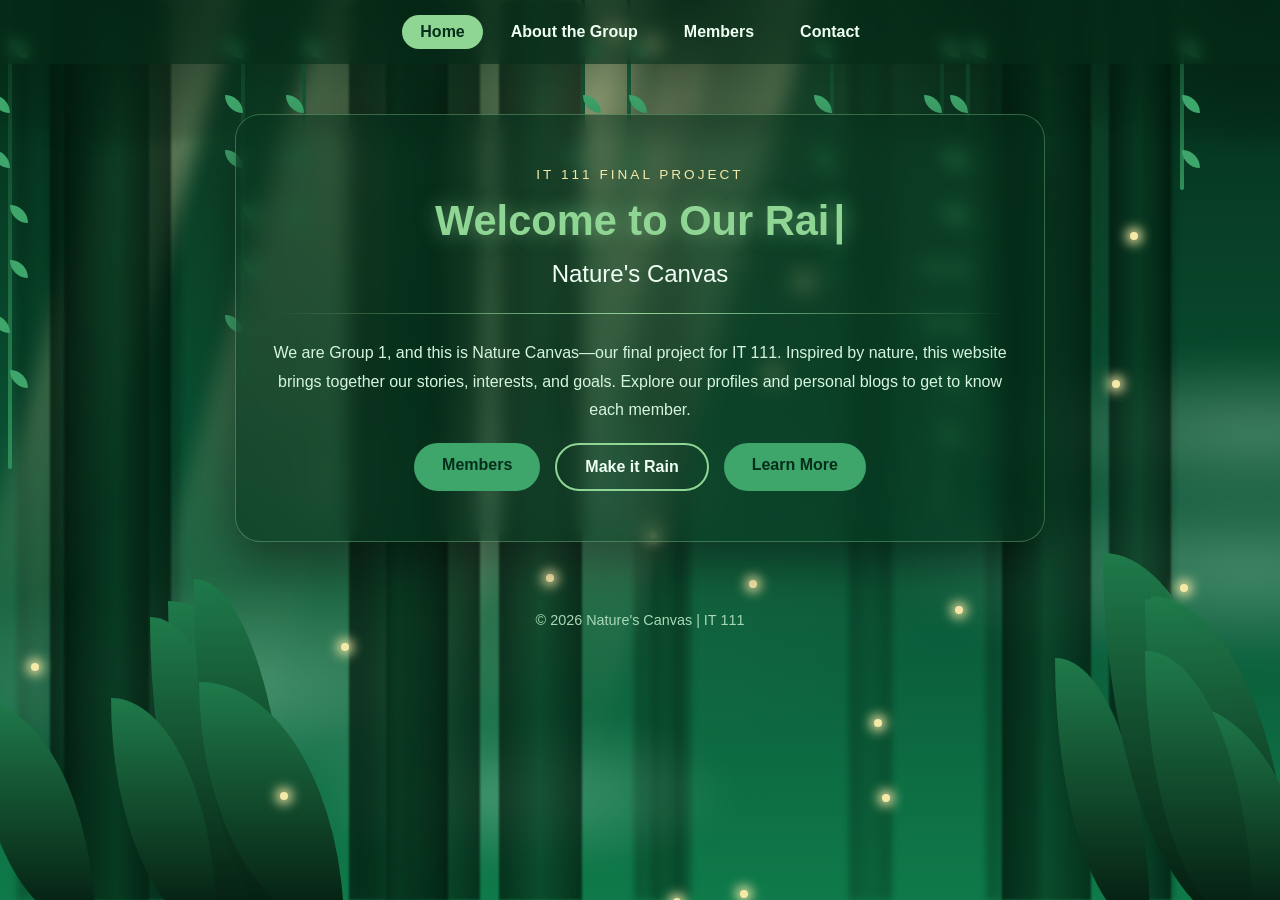
<file: index.html>
<!DOCTYPE html>
<html lang="en">
<head>
  <meta charset="UTF-8">
  <meta name="viewport" content="width=device-width, initial-scale=1.0">
  <title>Home</title>
  <link rel="stylesheet" href="rainforest.css">
</head>
<body>

  <div id="dahon-layer"></div>
  <div id="alitaptap-layer"></div>
  <div id="ulan-layer"></div>

  <!-- Menu sa taas -->
  <nav>
    <a href="index.html" class="active">Home</a>
    <a href="about.html">About the Group</a>
    <a href="members.html">Members</a>
    <a href="contact.html">Contact</a>
  </nav>

  <main>
    <div class="hero">
      <span class="label">IT 111 Final Project</span>

      <h1 id="welcome-text"></h1>


      <h2>Nature's Canvas</h2>

      <hr>

      <p>
We are Group 1, and this is Nature Canvas—our final project for IT 111. Inspired by nature, this website brings together our stories, interests, and goals. 
  Explore our profiles and personal blogs to get to know each member.
      </p>

      <div class="buttons">
        <a class="btn" href="members.html">Members</a>
        <button class="btn btn-outline" id="ulan-button">Make it Rain</button>
        <a class="btn" href="about.html">Learn More</a>
      </div>
    </div>
  </main>

  <footer>&copy; 2026 Nature's Canvas | IT 111</footer>

  <script src="ulan.js"></script>

</body>
</html>
</file>
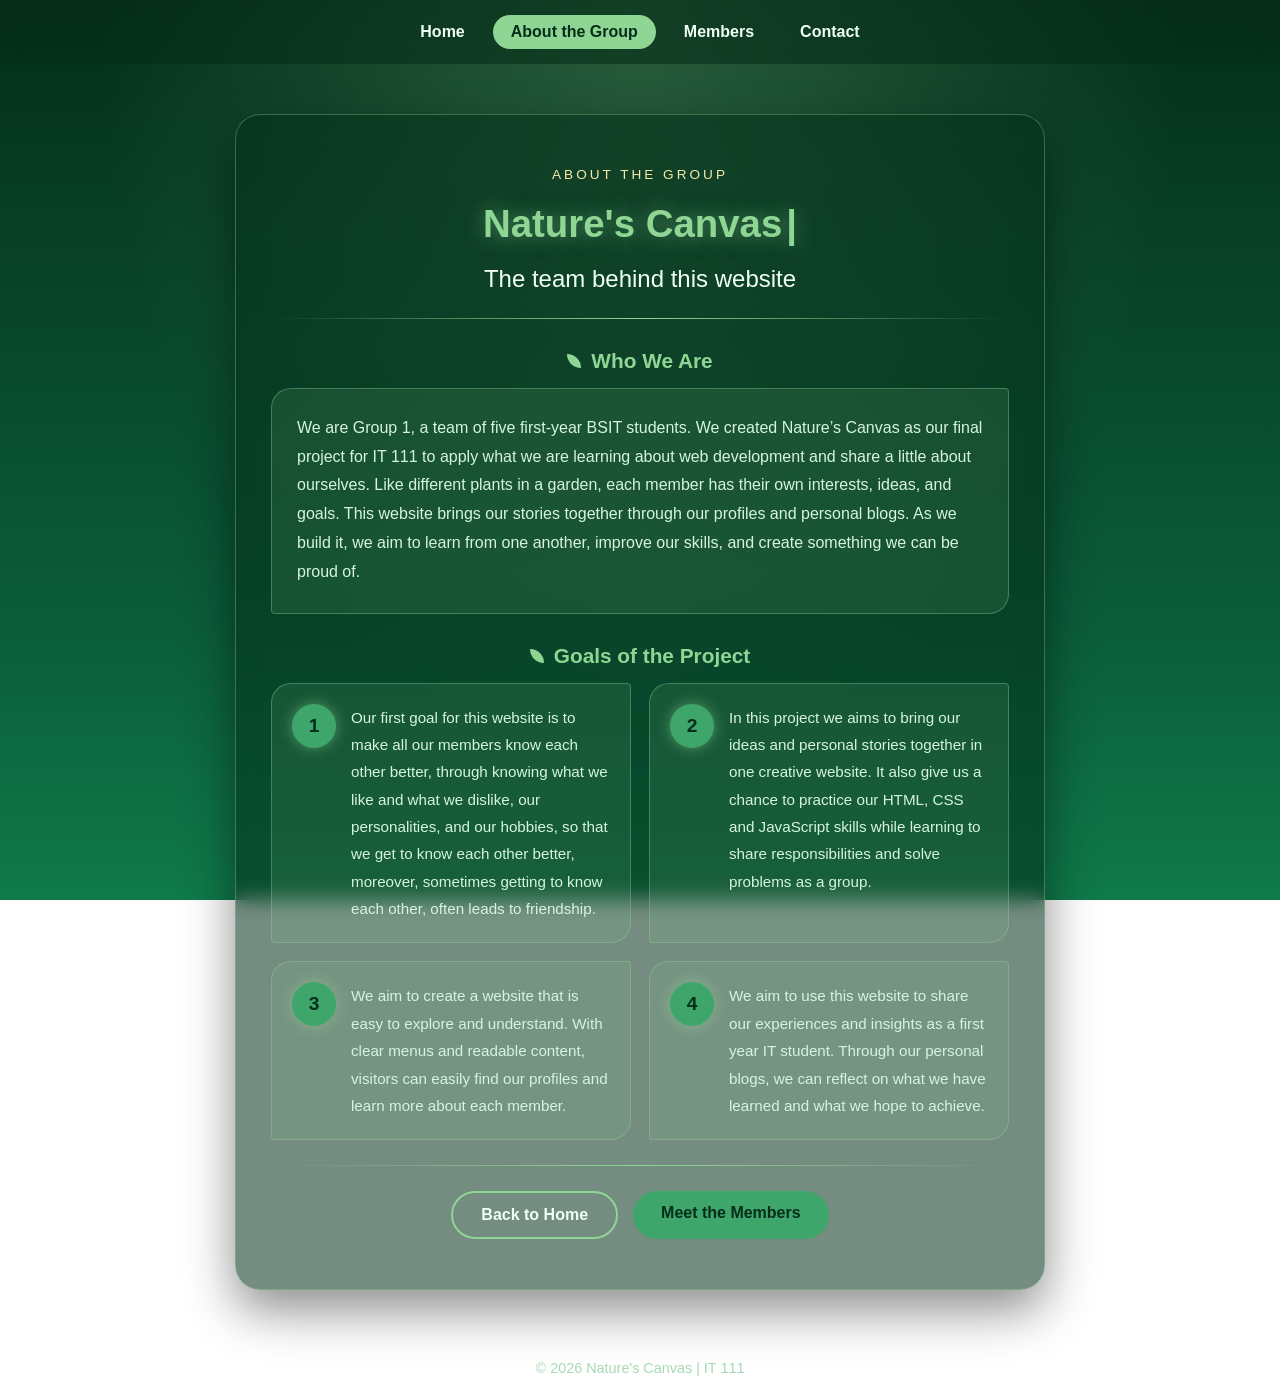
<file: about.html>
<!DOCTYPE html>
<html lang="en">
<head>
  <meta charset="UTF-8">
  <meta name="viewport" content="width=device-width, initial-scale=1.0">
  <title>About the Group</title>
  <link rel="stylesheet" href="rainforest.css">

  
  <style>
    .group-name {
      font-size: 2.4rem;
      color: var(--dahon);
      text-shadow: 0 0 20px rgba(143, 214, 148, 0.5);
      margin: 5px 0 10px;
    }

   
    .section {
      margin-top: 30px;
      text-align: left;
    }

    .section h3 {
      font-size: 1.3rem;
      color: var(--dahon);
      margin-bottom: 15px;
      text-align: center;
    }

    .section h3::before {
      content: "";
      display: inline-block;
      width: 14px;
      height: 14px;
      margin-right: 10px;
      background: var(--dahon);
      border-radius: 0 100% 0 100%; 
    }

    .intro-box {
      background: rgba(143, 214, 148, 0.12);
      border: 1px solid rgba(143, 214, 148, 0.35);
      border-radius: 20px 4px 20px 4px;   /* hugis dahon ang mga sulok */
      padding: 25px 25px 8px;
    }

    .goals-grid {
      display: grid;
      grid-template-columns: 1fr 1fr;
      gap: 18px;
    }

    .goal-card {
      display: flex;
      align-items: flex-start;
      gap: 15px;
      background: rgba(143, 214, 148, 0.12);
      border: 1px solid rgba(143, 214, 148, 0.35);
      border-radius: 20px 4px 20px 4px;
      padding: 20px;
      transition: 0.3s;
    }

    .goal-card:hover {
      transform: translateY(-6px);
      background: rgba(143, 214, 148, 0.22);
      box-shadow: 0 12px 25px rgba(0, 0, 0, 0.35);
    }

    .goal-number {
      flex-shrink: 0;
      width: 44px;
      height: 44px;
      border-radius: 50%;
      background: var(--gubat-liwanag);
      color: var(--gubat-madilim);
      font-weight: bold;
      font-size: 1.2rem;
      display: flex;
      align-items: center;
      justify-content: center;
      box-shadow: 0 0 14px rgba(143, 214, 148, 0.5);
    }

    .goal-card h4 {
      font-size: 1.05rem;
      color: var(--letra);
      margin-bottom: 5px;
    }

    .goal-card p {
      font-size: 0.95rem;
      margin-bottom: 0;
    }

    @media (max-width: 600px) {
      .goals-grid {
        grid-template-columns: 1fr;
      }
      .group-name {
        font-size: 1.8rem;
      }
    }
  </style>
</head>
<body>

  <div id="dahon-layer"></div>
  <div id="alitaptap-layer"></div>

  <nav>
    <a href="index.html">Home</a>
    <a href="about.html" class="active">About the Group</a>
    <a href="members.html">Members</a>
    <a href="contact.html">Contact</a>
  </nav>

  <main>
    <div class="hero">
      <span class="label">About the Group</span>

      <h1 class="walang-cursor group-name">Nature's Canvas</h1>
      <h2>The team behind this website</h2>

      <hr>

      <div class="section">
        <h3>Who We Are</h3>
        <div class="intro-box">
          <p>
            We are Group 1, a team of five first-year BSIT students. We created Nature’s Canvas as our final project for IT 111 to apply what we are learning about web development and share a little about ourselves.
Like different plants in a garden, each member has their own interests, ideas, and goals. This website brings our stories together through our profiles and personal blogs. As we build it, we aim to learn from one another, improve our skills, and create something we can be proud of.
          </p>
        </div>
      </div>

      <div class="section">
        <h3>Goals of the Project</h3>
        <div class="goals-grid">

          <div class="goal-card">
            <div class="goal-number">1</div>
            <div>
              <p>Our first goal for this website is to make all our members know 
                each other better, through knowing what we like and what we dislike, 
                our personalities, and our hobbies, so that we get to know each other
                better, moreover, sometimes getting to know each other, often leads to friendship.</p>
            </div>
          </div>

          <div class="goal-card">
            <div class="goal-number">2</div>
            <div>
              <p>In this project we aims to bring our ideas and personal stories
                together in one creative website. It also give us a chance to practice 
                our HTML, CSS and JavaScript skills while learning to share responsibilities
                and solve problems as a group.</p>
            </div>
          </div>

          <div class="goal-card">
            <div class="goal-number">3</div>
            <div>
              <p>We aim to create a website that is easy to explore and understand. With clear menus and readable
                content, visitors can easily find our profiles and learn more about each member.</p>
            </div>
          </div>

          <div class="goal-card">
            <div class="goal-number">4</div>
            <div>
              <p>We aim to use this website to share our experiences and insights as a first year IT student. Through our personal blogs, we can reflect on what we have learned and what we hope to achieve.</p>
            </div>
          </div>

        </div>
      </div>

      <hr>

      <div class="buttons">
        <a class="btn btn-outline" href="index.html">Back to Home</a>
        <a class="btn" href="members.html">Meet the Members</a>
      </div>
    </div>
  </main>

  <footer>&copy; 2026 Nature's Canvas | IT 111</footer>

  <script src="script.js"></script>

</body>
</html>
</file>
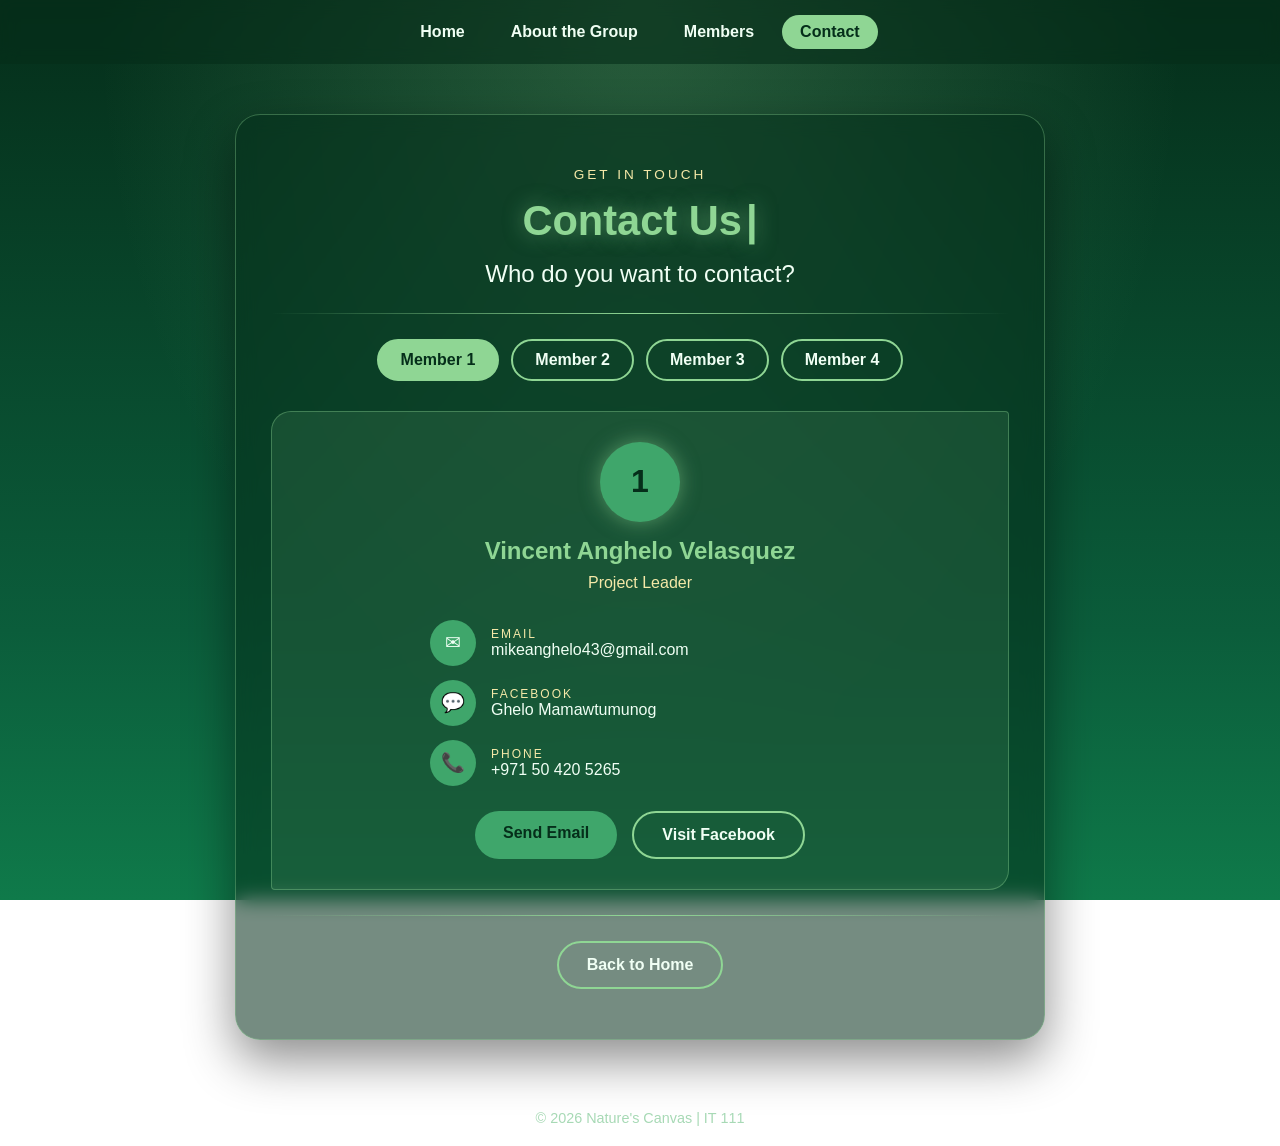
<file: contact.html>
<!DOCTYPE html>
<html lang="en">
<head>
  <meta charset="UTF-8">
  <meta name="viewport" content="width=device-width, initial-scale=1.0">
  <title>Contact - Rainforest Group Website</title>
  <link rel="stylesheet" href="rainforest.css">

  <style>

    .picker {
      display: flex;
      justify-content: center;
      flex-wrap: wrap;
      gap: 12px;
      margin: 25px 0 30px;
    }

    .picker button {
      padding: 10px 22px;
      border: 2px solid var(--dahon);
      border-radius: 30px;
      background: transparent;
      color: var(--letra);
      font-family: inherit;
      font-size: 1rem;
      font-weight: bold;
      cursor: pointer;
      transition: 0.3s;
    }

    .picker button:hover {
      background: rgba(143, 214, 148, 0.2);
      transform: translateY(-3px);
    }

    .picker button.napili {
      background: var(--dahon);
      color: var(--gubat-madilim);
    }

    .contact-card {
      background: rgba(143, 214, 148, 0.12);
      border: 1px solid rgba(143, 214, 148, 0.35);
      border-radius: 20px 4px 20px 4px;
      padding: 30px 25px;
      text-align: center;
      animation: lumitaw 0.5s ease;
    }

    /* Bilog na may numero ng member */
    .contact-avatar {
      width: 80px;
      height: 80px;
      margin: 0 auto 15px;
      border-radius: 50%;
      background: var(--gubat-liwanag);
      color: var(--gubat-madilim);
      font-size: 2rem;
      font-weight: bold;
      display: flex;
      align-items: center;
      justify-content: center;
      box-shadow: 0 0 20px rgba(143, 214, 148, 0.5);
    }

    .contact-card h3 {
      font-size: 1.5rem;
      color: var(--dahon);
      margin-bottom: 4px;
    }

    .contact-card .role {
      color: var(--liwanag);
      margin-bottom: 22px;
    }

    .info-list {
      max-width: 420px;
      margin: 0 auto 25px;
      text-align: left;
    }

    .info-row {
      display: flex;
      align-items: center;
      gap: 15px;
      margin-bottom: 14px;
    }

    .info-icon {
      flex-shrink: 0; 
      width: 46px;
      height: 46px;
      border-radius: 50%;
      background: var(--gubat-liwanag);
      font-size: 1.2rem;
      display: flex;
      align-items: center;
      justify-content: center;
    }

    .info-row small {
      display: block;
      font-size: 0.75rem;
      letter-spacing: 2px;
      text-transform: uppercase;
      color: var(--liwanag);
    }

    .info-row span {
      word-break: break-word;
    }
  </style>
</head>
<body>

  <div id="dahon-layer"></div>
  <div id="alitaptap-layer"></div>

  <nav>
    <a href="index.html">Home</a>
    <a href="about.html">About the Group</a>
    <a href="members.html">Members</a>
    <a href="contact.html" class="active">Contact</a>
  </nav>

  <main>
    <div class="hero">
      <span class="label">Get in Touch</span>
      <h1 class="walang-cursor">Contact Us</h1>
      <h2>Who do you want to contact?</h2>

      <hr>

      <div class="picker" id="picker"></div>

      <div class="contact-card" id="contact-card"></div>

      <hr>

      <div class="buttons">
        <a class="btn btn-outline" href="index.html">Back to Home</a>
      </div>
    </div>
  </main>

  <footer>&copy; 2026 Nature's Canvas | IT 111</footer>

  <script src="script.js"></script>

  <script>

    const members = [
      {
        name: "Vincent Anghelo Velasquez",
        role: "Project Leader",
        email: "mikeanghelo43@gmail.com",
        facebook: "Ghelo Mamawtumunog",
        facebookLink: "https://www.facebook.com/ghelo.velasquez.12",
        phone: "+971 50 420 5265"
      },
      {
        name: "Winny Hagen",
        role: "Web Designer",
        email: "wynni12wyne@yahoo.com",
        facebook: "Hagen Winnie",
        facebookLink: "https://www.facebook.com/wynni.sibal",
        phone: "1 320 828 6827"
      },
      {
        name: "Elijah Josh Pimentel",
        role: "HTML Developer",
        email: "elijahpimentel09@gmail.com",
        facebook: "Josh Pimentel",
        facebookLink: "https://www.facebook.com/elijah.deyto",
        phone: "3363 3027"
      },
      {
        name: "Tristan Miguel Inigo Lopez",
        role: "Documentation Officer",
        email: "Tristanmiguelinigo05@gmail.com",
        facebook: "Write Facebook name here",
        facebookLink: "https://www.facebook.com/share/1F8PS3yKAi/",
        phone: "97477827939"
      },
    ];

    const picker = document.getElementById("picker");
    const card = document.getElementById("contact-card");

    function ipakita(i) {
      const m = members[i];

      card.innerHTML =
        '<div class="contact-avatar">' + (i + 1) + '</div>' +
        '<h3>' + m.name + '</h3>' +
        '<p class="role">' + m.role + '</p>' +
        '<div class="info-list">' +
          '<div class="info-row"><div class="info-icon">&#9993;</div>' +
            '<div><small>Email</small><span>' + m.email + '</span></div></div>' +
          '<div class="info-row"><div class="info-icon">&#128172;</div>' +
            '<div><small>Facebook</small><span>' + m.facebook + '</span></div></div>' +
          '<div class="info-row"><div class="info-icon">&#128222;</div>' +
            '<div><small>Phone</small><span>' + m.phone + '</span></div></div>' +
        '</div>' +
        '<div class="buttons">' +
          '<a class="btn" href="https://mail.google.com/mail/?view=cm&fo=1&to=' + m.email + '" target="_blank">Send Email</a>' +
          '<a class="btn btn-outline" href="' + m.facebookLink + '" target="_blank">Visit Facebook</a>' +
        '</div>';
      const buttons = picker.querySelectorAll("button");
      buttons.forEach(function (b, n) {
        b.classList.toggle("napili", n === i);
      });
    }

    members.forEach(function (m, i) {
      const button = document.createElement("button");
      button.textContent = "Member " + (i + 1);
      button.addEventListener("click", function () {
        ipakita(i);
      });
      picker.appendChild(button);
    });

    ipakita(0);
  </script>

</body>
</html>
</file>
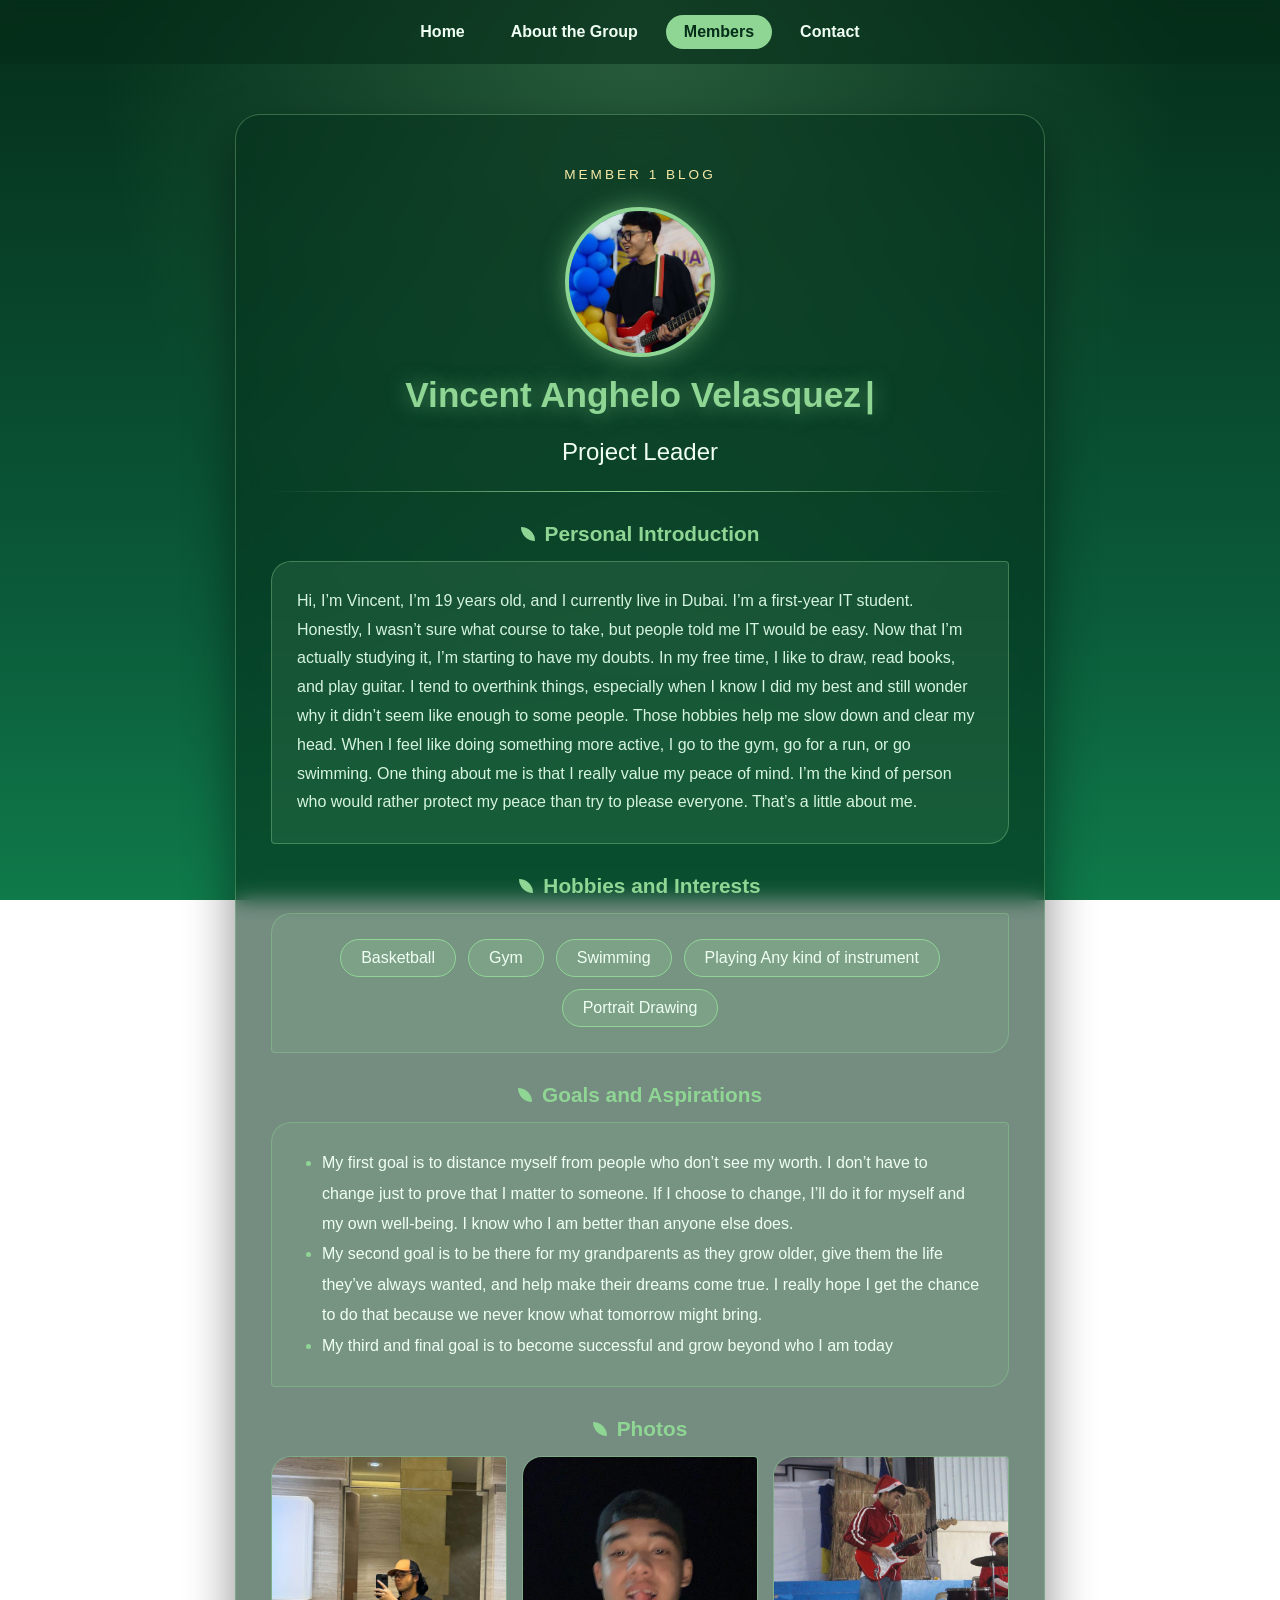
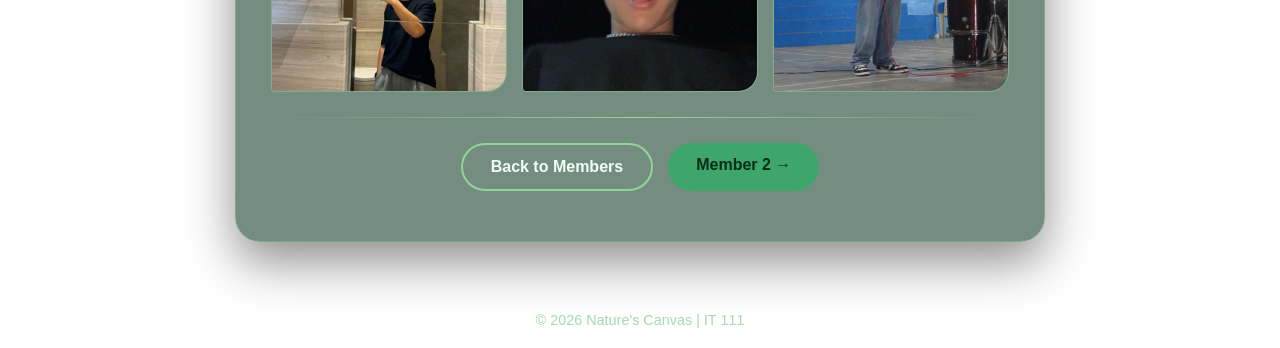
<file: member1.html>
<!DOCTYPE html>
<html lang="en">
<head>
  <meta charset="UTF-8">
  <meta name="viewport" content="width=device-width, initial-scale=1.0">
  <title>Member 1 Blog - Rainforest Group Website</title>
  <link rel="stylesheet" href="rainforest.css">

  <style>

    .profile {
      position: relative;
      width: 150px;
      height: 150px;
      margin: 10px auto 18px;
      border-radius: 50%;
      background: var(--gubat-liwanag);
      border: 4px solid var(--dahon);
      box-shadow: 0 0 25px rgba(143, 214, 148, 0.5);
      overflow: hidden;
    }

    .profile .num {
      position: absolute;
      inset: 0;
      display: flex;
      align-items: center;
      justify-content: center;
      font-size: 3.5rem;
      font-weight: bold;
      color: var(--gubat-madilim);
    }

    .profile img {
      position: absolute;
      inset: 0;
      width: 100%;
      height: 100%;
      object-fit: cover;
    }

    .member-name {
      font-size: 2.2rem;
      color: var(--dahon);
      text-shadow: 0 0 20px rgba(143, 214, 148, 0.5);
      margin-bottom: 5px;
    }

    .section {
      margin-top: 30px;
      text-align: left;
    }

    .section h3 {
      font-size: 1.3rem;
      color: var(--dahon);
      margin-bottom: 15px;
      text-align: center;
    }

    .section h3::before {
      content: "";
      display: inline-block;
      width: 14px;
      height: 14px;
      margin-right: 10px;
      background: var(--dahon);
      border-radius: 0 100% 0 100%;
    }

    .box {
      background: rgba(143, 214, 148, 0.12);
      border: 1px solid rgba(143, 214, 148, 0.35);
      border-radius: 20px 4px 20px 4px;
      padding: 25px 25px 8px;
    }

    .chips {
      display: flex;
      flex-wrap: wrap;
      justify-content: center;
      gap: 12px;
      padding-bottom: 17px;
    }

    .chip {
      padding: 9px 20px;
      border: 1px solid var(--dahon);
      border-radius: 30px;
      background: rgba(143, 214, 148, 0.18);
      transition: 0.3s;
    }

    .chip:hover {
      background: var(--dahon);
      color: var(--gubat-madilim);
      transform: translateY(-3px);
    }

    .goal-list {
      margin: 0 0 17px 25px;
      line-height: 1.9;
    }

    .goal-list li::marker {
      color: var(--dahon);
    }

    .gallery {
      display: grid;
      grid-template-columns: repeat(3, 1fr);
      gap: 15px;
    }

    .photo {
      position: relative;
      aspect-ratio: 1 / 1;
      border-radius: 20px 4px 20px 4px;
      border: 1px solid rgba(143, 214, 148, 0.35);
      background: rgba(143, 214, 148, 0.12);
      overflow: hidden;
      transition: 0.3s;
    }

    .photo:hover {
      transform: translateY(-5px);
      box-shadow: 0 12px 25px rgba(0, 0, 0, 0.35);
    }

    .photo img {
      width: 100%;
      height: 100%;
      object-fit: cover;
      display: block;
    }

    .photo.walang-litrato::after {
      content: "Add photo here";
      position: absolute;
      inset: 0;
      display: flex;
      align-items: center;
      justify-content: center;
      font-size: 0.9rem;
      color: #a7d9b5;
    }

    .nav-buttons {
      display: flex;
      justify-content: center;
      flex-wrap: wrap;
      gap: 15px;
    }

    @media (max-width: 600px) {
      .gallery { grid-template-columns: 1fr 1fr; }
      .member-name { font-size: 1.7rem; }
    }
  </style>
</head>
<body>

  <div id="dahon-layer"></div>
  <div id="alitaptap-layer"></div>

  <nav>
    <a href="index.html">Home</a>
    <a href="about.html">About the Group</a>
    <a href="members.html" class="active">Members</a>
    <a href="contact.html">Contact</a>
  </nav>

  <main>
    <div class="hero">
      <span class="label">Member 1 Blog</span>

      <div class="profile">
        <span class="num">1</span>
        <img src="ako1.jpg" alt="Photo of Member 1" onerror="this.remove()">
      </div>

      <h1 class="walang-cursor member-name">Vincent Anghelo Velasquez</h1>
      <h2>Project Leader</h2>

      <hr>

      <div class="section">
        <h3>Personal Introduction</h3>
        <div class="box">
          <p>
            Hi, I’m Vincent, I’m 19 years old, and I currently live in Dubai. I’m a first-year IT student. Honestly, I wasn’t sure what course to take, but people told me IT would be easy. Now that I’m actually studying it, I’m starting to have my doubts.
In my free time, I like to draw, read books, and play guitar. I tend to overthink things, especially when I know I did my best and still wonder why it didn’t seem like enough to some people. Those hobbies help me slow down and clear my head. When I feel like doing something more active, I go to the gym, go for a run, or go swimming.
One thing about me is that I really value my peace of mind. I’m the kind of person who would rather protect my peace than try to please everyone.
That’s a little about me. 

          </p>
        </div>
      </div>

      <div class="section">
        <h3>Hobbies and Interests</h3>
        <div class="box">
          <div class="chips">
            <span class="chip">Basketball</span>
            <span class="chip">Gym</span>
            <span class="chip">Swimming</span>
            <span class="chip">Playing Any kind of instrument</span>
            <span class="chip">Portrait Drawing</span>
          </div>
        </div>
      </div>

      <div class="section">
        <h3>Goals and Aspirations</h3>
        <div class="box">
          <ul class="goal-list">
            <li>My first goal is to distance myself from people who don’t see my worth. I don’t have to change just to prove that I matter to someone. If I choose to change, I’ll do it for myself and my own well-being. I know who I am better than anyone else does.</li>
            <li>My second goal is to be there for my grandparents as they grow older, give them the life they’ve always wanted, and help make their dreams come true. I really hope I get the chance to do that because we never know what tomorrow might bring.</li>
            <li>My third and final goal is to become successful and grow beyond who I am today</li>
          </ul>
        </div>
      </div>

      <div class="section">
        <h3>Photos</h3>
        <div class="gallery">
          <div class="photo"><img src="ako2.jpg" alt="Photo 1 of Member 1" onerror="this.parentElement.classList.add('walang-litrato'); this.remove()"></div>
          <div class="photo"><img src="ako3.jpg" alt="Photo 2 of Member 1" onerror="this.parentElement.classList.add('walang-litrato'); this.remove()"></div>
          <div class="photo"><img src="ako4.jpg" alt="Photo 3 of Member 1" onerror="this.parentElement.classList.add('walang-litrato'); this.remove()"></div>
        </div>
      </div>

      <hr>

      <div class="nav-buttons">
        <a class="btn btn-outline" href="members.html">Back to Members</a>
        <a class="btn" href="member2.html">Member 2 &rarr;</a>
      </div>
    </div>
  </main>

  <footer>&copy; 2026 Nature's Canvas | IT 111</footer>

  <script src="script.js"></script>

</body>
</html>
</file>
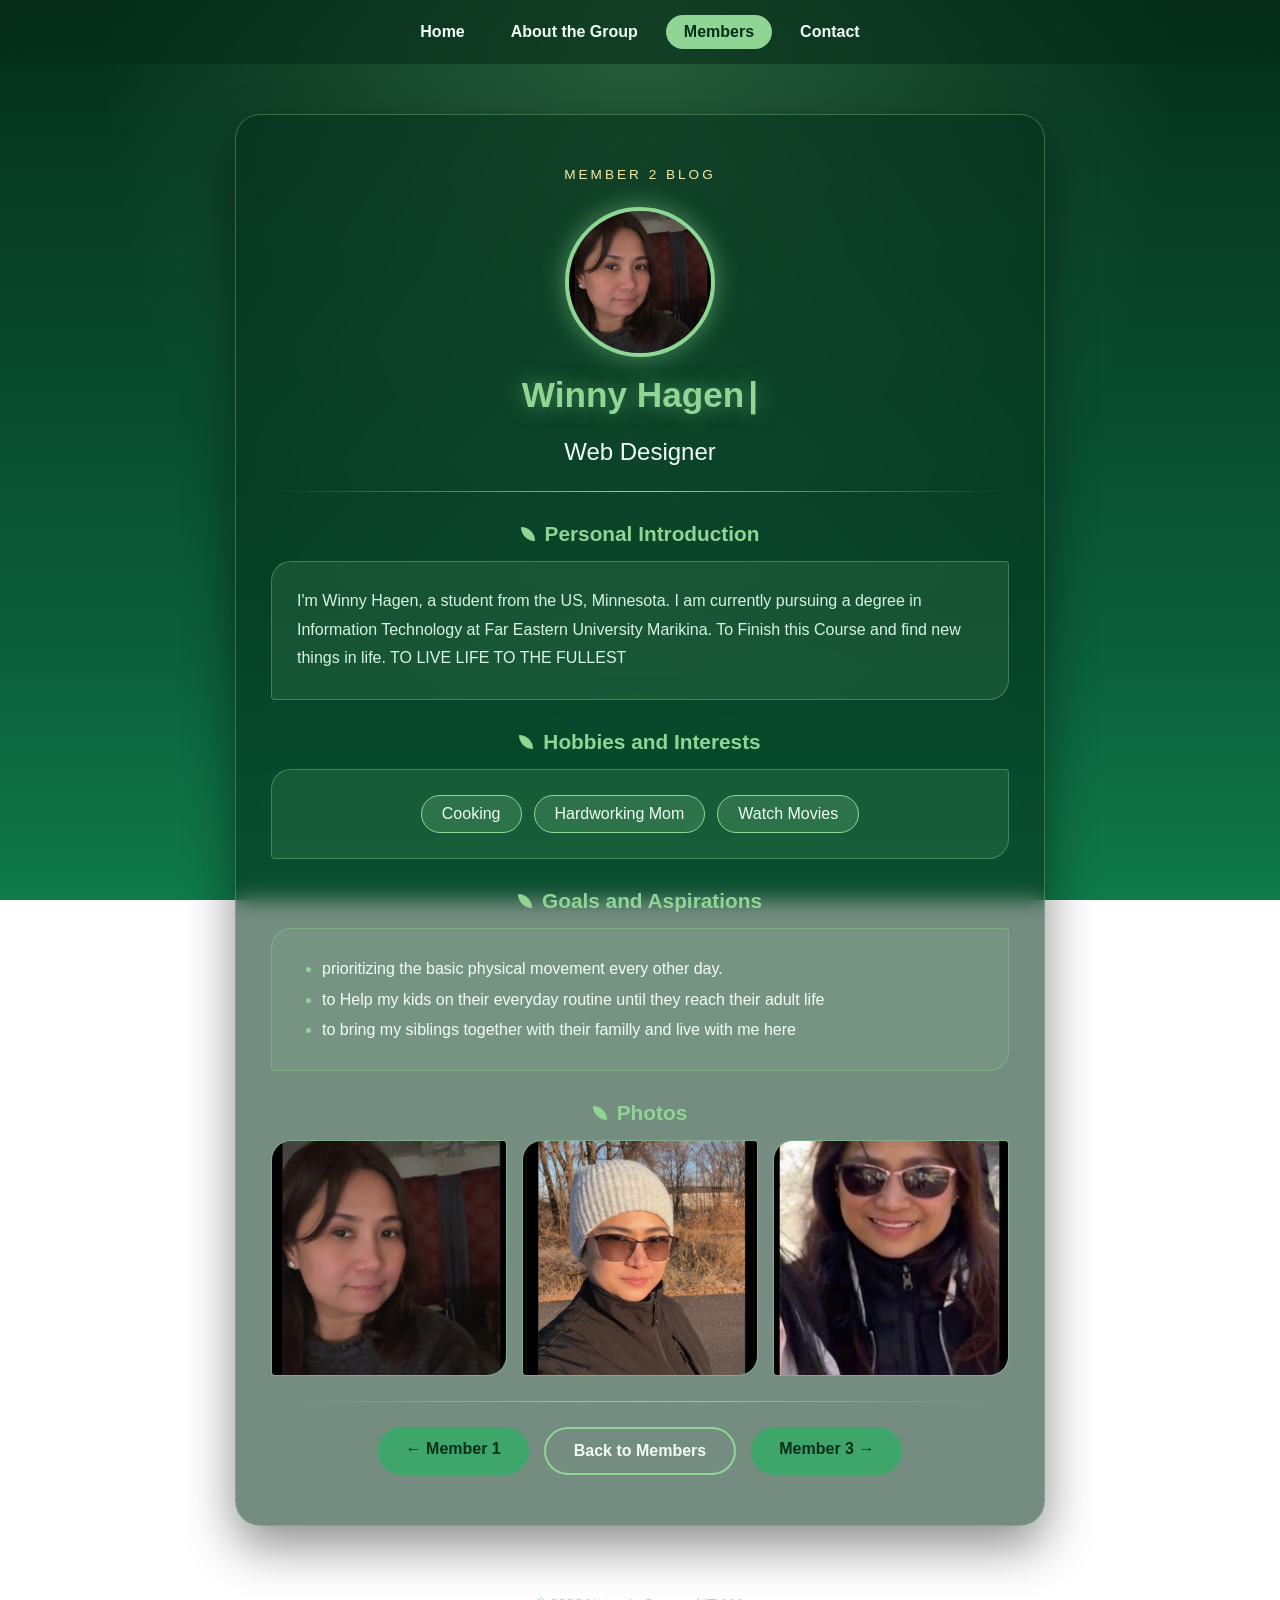
<file: member2.html>
<!DOCTYPE html>
<html lang="en">
<head>
  <meta charset="UTF-8">
  <meta name="viewport" content="width=device-width, initial-scale=1.0">
  <title>Member 2 Blog</title>
  <link rel="stylesheet" href="rainforest.css">


  <style>
    .profile {
      position: relative;
      width: 150px;
      height: 150px;
      margin: 10px auto 18px;
      border-radius: 50%;
      background: var(--gubat-liwanag);
      border: 4px solid var(--dahon);
      box-shadow: 0 0 25px rgba(143, 214, 148, 0.5);
      overflow: hidden;
    }

    .profile .num {
      position: absolute;
      inset: 0;
      display: flex;
      align-items: center;
      justify-content: center;
      font-size: 3.5rem;
      font-weight: bold;
      color: var(--gubat-madilim);
    }

    .profile img {
      position: absolute;
      inset: 0;
      width: 100%;
      height: 100%;
      object-fit: cover;
    }

    .member-name {
      font-size: 2.2rem;
      color: var(--dahon);
      text-shadow: 0 0 20px rgba(143, 214, 148, 0.5);
      margin-bottom: 5px;
    }

    .section {
      margin-top: 30px;
      text-align: left;
    }

    .section h3 {
      font-size: 1.3rem;
      color: var(--dahon);
      margin-bottom: 15px;
      text-align: center;
    }

    .section h3::before {
      content: "";
      display: inline-block;
      width: 14px;
      height: 14px;
      margin-right: 10px;
      background: var(--dahon);
      border-radius: 0 100% 0 100%;
    }

    .box {
      background: rgba(143, 214, 148, 0.12);
      border: 1px solid rgba(143, 214, 148, 0.35);
      border-radius: 20px 4px 20px 4px;
      padding: 25px 25px 8px;
    }

    .chips {
      display: flex;
      flex-wrap: wrap;
      justify-content: center;
      gap: 12px;
      padding-bottom: 17px;
    }

    .chip {
      padding: 9px 20px;
      border: 1px solid var(--dahon);
      border-radius: 30px;
      background: rgba(143, 214, 148, 0.18);
      transition: 0.3s;
    }

    .chip:hover {
      background: var(--dahon);
      color: var(--gubat-madilim);
      transform: translateY(-3px);
    }

    .goal-list {
      margin: 0 0 17px 25px;
      line-height: 1.9;
    }

    .goal-list li::marker {
      color: var(--dahon);
    }

    .gallery {
      display: grid;
      grid-template-columns: repeat(3, 1fr);
      gap: 15px;
    }

    .photo {
      position: relative;
      aspect-ratio: 1 / 1;
      border-radius: 20px 4px 20px 4px;
      border: 1px solid rgba(143, 214, 148, 0.35);
      background: rgba(143, 214, 148, 0.12);
      overflow: hidden;
      transition: 0.3s;
    }

    .photo:hover {
      transform: translateY(-5px);
      box-shadow: 0 12px 25px rgba(0, 0, 0, 0.35);
    }

    .photo img {
      width: 100%;
      height: 100%;
      object-fit: cover;
      display: block;
    }

    .photo.walang-pic::after {
      content: "Add photo here";
      position: absolute;
      inset: 0;
      display: flex;
      align-items: center;
      justify-content: center;
      font-size: 0.9rem;
      color: #a7d9b5;
    }

    .nav-buttons {
      display: flex;
      justify-content: center;
      flex-wrap: wrap;
      gap: 15px;
    }

    @media (max-width: 600px) {
      .gallery { grid-template-columns: 1fr 1fr; }
      .member-name { font-size: 1.7rem; }
    }
  </style>
</head>
<body>

  <div id="dahon-layer"></div>
  <div id="alitaptap-layer"></div>

  <nav>
    <a href="index.html">Home</a>
    <a href="about.html">About the Group</a>
    <a href="members.html" class="active">Members</a>
    <a href="contact.html">Contact</a>
  </nav>

  <main>
    <div class="hero">
      <span class="label">Member 2 Blog</span>

      <div class="profile">
        <span class="num">2</span>
        <img src="ate.jpg" alt="Photo of Member 2" onerror="this.remove()">
      </div>

      <h1 class="walang-cursor member-name">Winny Hagen</h1>
      <h2>Web Designer</h2>

      <hr>

      <div class="section">
        <h3>Personal Introduction</h3>
        <div class="box">
          <p>
            I'm Winny Hagen, a student from the US, Minnesota. I am currently
            pursuing a degree in Information Technology at Far Eastern University Marikina. To Finish this Course and find new things in life. TO LIVE LIFE TO THE FULLEST
          </p>
          </p>
        </div>
      </div>

      <div class="section">
        <h3>Hobbies and Interests</h3>
        <div class="box">
          <div class="chips">
            <span class="chip">Cooking</span>
            <span class="chip">Hardworking Mom</span>
            <span class="chip">Watch Movies</span>
          </div>
        </div>
      </div>

      <div class="section">
        <h3>Goals and Aspirations</h3>
        <div class="box">
          <ul class="goal-list">
            <li>prioritizing the basic physical movement every other day.</li>
            <li>to Help my kids on their everyday routine until they reach their adult life</li>
            <li>to bring my siblings together with their familly and live with me here</li>
          </ul>
        </div>
      </div>

      <div class="section">
        <h3>Photos</h3>
        <div class="gallery">
          <div class="photo"><img src="ate.jpg" alt="Photo 1 of Member 2" onerror="this.parentElement.classList.add('walang-litrato'); this.remove()"></div>
          <div class="photo"><img src="ate2.jpg" alt="Photo 2 of Member 2" onerror="this.parentElement.classList.add('walang-litrato'); this.remove()"></div>
          <div class="photo"><img src="ate3.jpg" alt="Photo 3 of Member 2" onerror="this.parentElement.classList.add('walang-litrato'); this.remove()"></div>
        </div>
      </div>

      <hr>

      <div class="nav-buttons">
        <a class="btn" href="member1.html">&larr; Member 1</a>
        <a class="btn btn-outline" href="members.html">Back to Members</a>
        <a class="btn" href="member3.html">Member 3 &rarr;</a>
      </div>
    </div>
  </main>

  <footer>&copy; 2026 Nature's Canvas | IT 111</footer>

  <script src="script.js"></script>

</body>
</html>
</file>
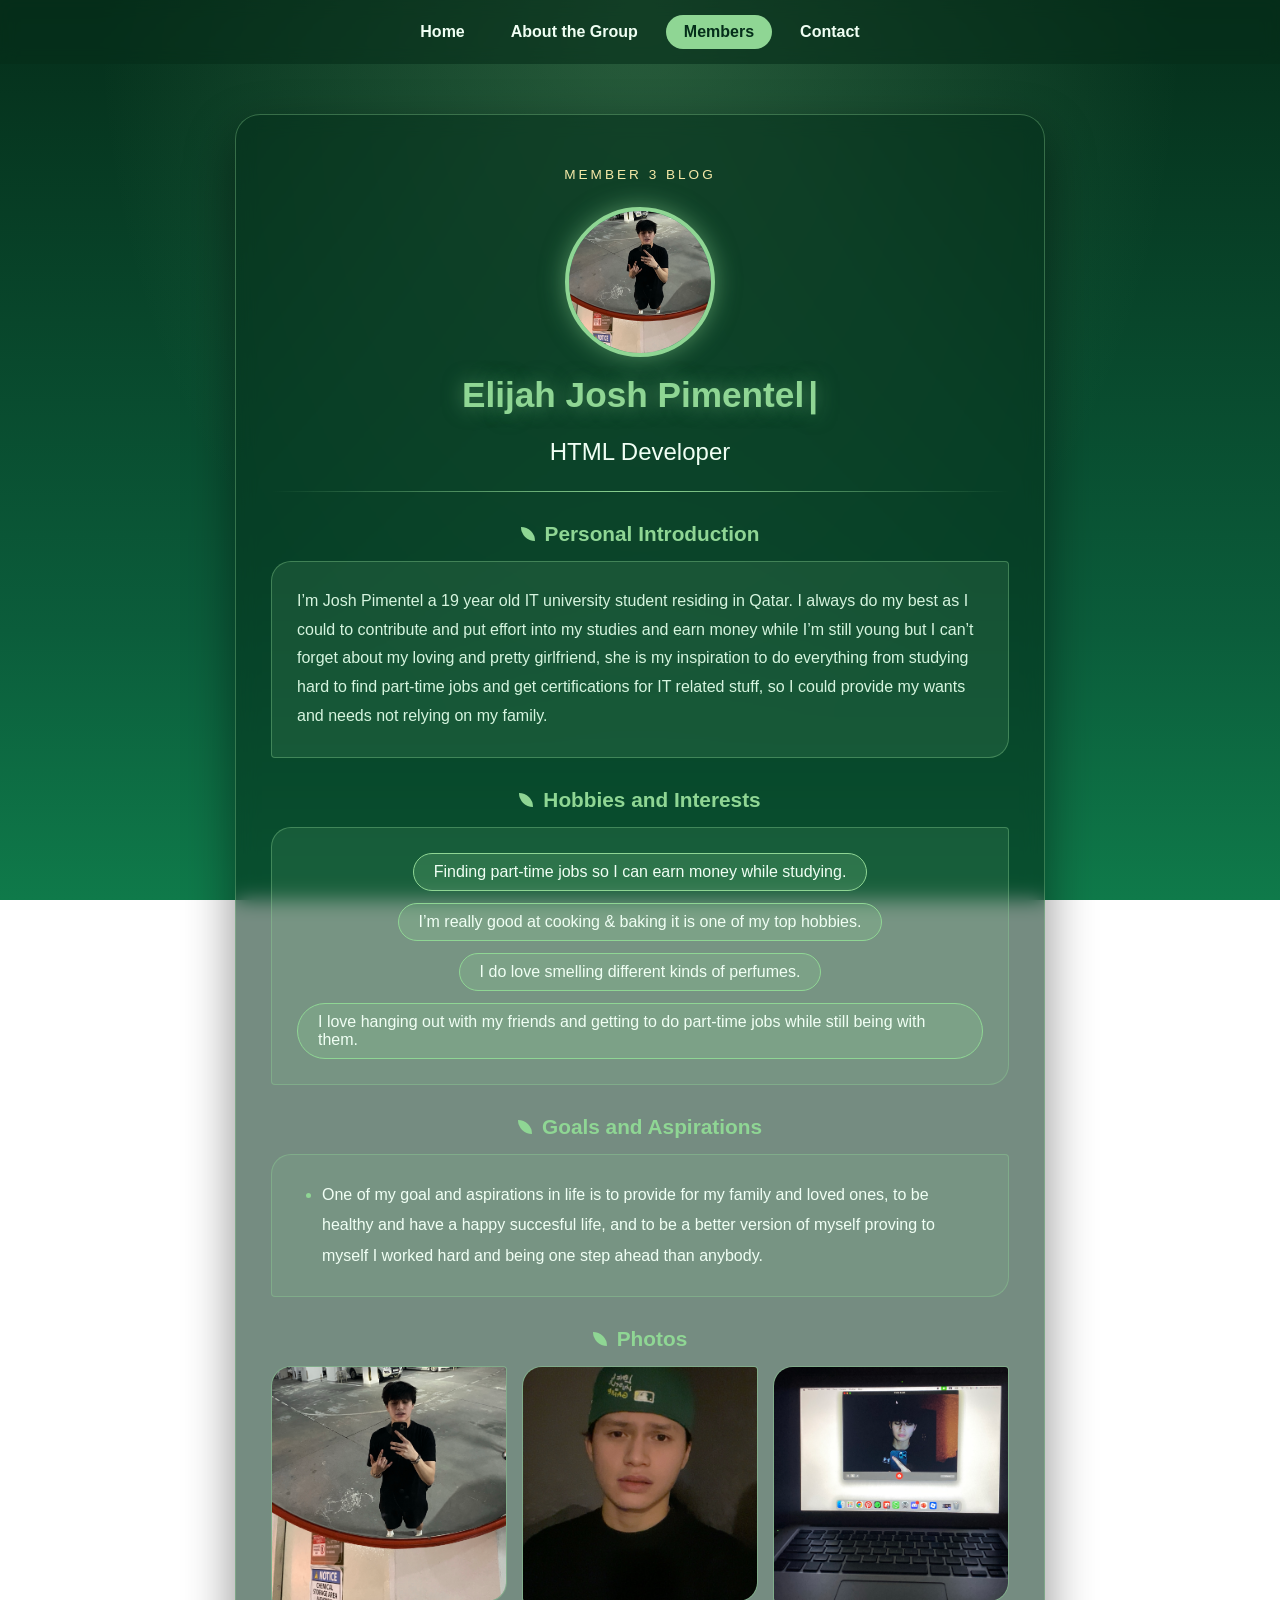
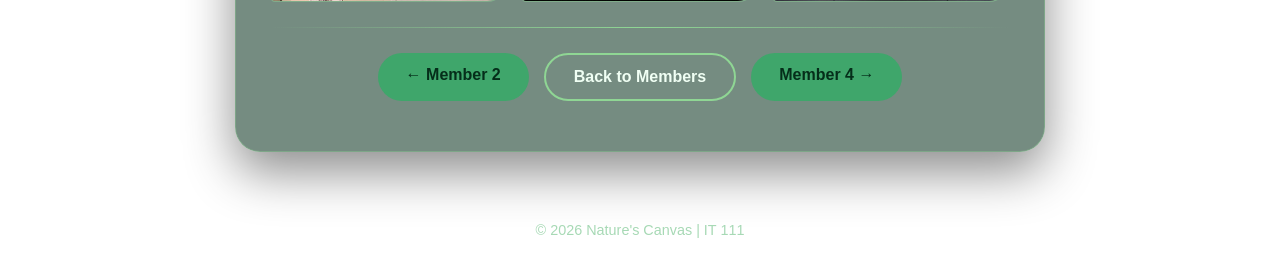
<file: member3.html>
<!DOCTYPE html>
<html lang="en">
<head>
  <meta charset="UTF-8">
  <meta name="viewport" content="width=device-width, initial-scale=1.0">
  <title>Member 3 Blog</title>
  <link rel="stylesheet" href="rainforest.css">

  <style>
    .profile {
      position: relative;
      width: 150px;
      height: 150px;
      margin: 10px auto 18px;
      border-radius: 50%;
      background: var(--gubat-liwanag);
      border: 4px solid var(--dahon);
      box-shadow: 0 0 25px rgba(143, 214, 148, 0.5);
      overflow: hidden;
    }

    .profile .num {
      position: absolute;
      inset: 0;
      display: flex;
      align-items: center;
      justify-content: center;
      font-size: 3.5rem;
      font-weight: bold;
      color: var(--gubat-madilim);
    }

    .profile img {
      position: absolute;
      inset: 0;
      width: 100%;
      height: 100%;
      object-fit: cover;
    }

    .member-name {
      font-size: 2.2rem;
      color: var(--dahon);
      text-shadow: 0 0 20px rgba(143, 214, 148, 0.5);
      margin-bottom: 5px;
    }

    .section {
      margin-top: 30px;
      text-align: left;
    }

    .section h3 {
      font-size: 1.3rem;
      color: var(--dahon);
      margin-bottom: 15px;
      text-align: center;
    }

    .section h3::before {
      content: "";
      display: inline-block;
      width: 14px;
      height: 14px;
      margin-right: 10px;
      background: var(--dahon);
      border-radius: 0 100% 0 100%;
    }

    .box {
      background: rgba(143, 214, 148, 0.12);
      border: 1px solid rgba(143, 214, 148, 0.35);
      border-radius: 20px 4px 20px 4px;
      padding: 25px 25px 8px;
    }

    .chips {
      display: flex;
      flex-wrap: wrap;
      justify-content: center;
      gap: 12px;
      padding-bottom: 17px;
    }

    .chip {
      padding: 9px 20px;
      border: 1px solid var(--dahon);
      border-radius: 30px;
      background: rgba(143, 214, 148, 0.18);
      transition: 0.3s;
    }

    .chip:hover {
      background: var(--dahon);
      color: var(--gubat-madilim);
      transform: translateY(-3px);
    }

    .goal-list {
      margin: 0 0 17px 25px;
      line-height: 1.9;
    }

    .goal-list li::marker {
      color: var(--dahon);
    }

    .gallery {
      display: grid;
      grid-template-columns: repeat(3, 1fr);
      gap: 15px;
    }

    .photo {
      position: relative;
      aspect-ratio: 1 / 1;
      border-radius: 20px 4px 20px 4px;
      border: 1px solid rgba(143, 214, 148, 0.35);
      background: rgba(143, 214, 148, 0.12);
      overflow: hidden;
      transition: 0.3s;
    }

    .photo:hover {
      transform: translateY(-5px);
      box-shadow: 0 12px 25px rgba(0, 0, 0, 0.35);
    }

    .photo img {
      width: 100%;
      height: 100%;
      object-fit: cover;
      display: block;
    }

    .photo.walang-pic::after {
      content: "Add photo here";
      position: absolute;
      inset: 0;
      display: flex;
      align-items: center;
      justify-content: center;
      font-size: 0.9rem;
      color: #a7d9b5;
    }

    .nav-buttons {
      display: flex;
      justify-content: center;
      flex-wrap: wrap;
      gap: 15px;
    }

    @media (max-width: 600px) {
      .gallery { grid-template-columns: 1fr 1fr; }
      .member-name { font-size: 1.7rem; }
    }
  </style>
</head>
<body>

  <div id="dahon-layer"></div>
  <div id="alitaptap-layer"></div>

  <nav>
    <a href="index.html">Home</a>
    <a href="about.html">About the Group</a>
    <a href="members.html" class="active">Members</a>
    <a href="contact.html">Contact</a>
  </nav>

  <main>
    <div class="hero">
      <span class="label">Member 3 Blog</span>

      <div class="profile">
        <span class="num">3</span>
        <img src="kuyamojosh1.jpg" alt="Photo of Member 3" onerror="this.remove()">
      </div>

      <h1 class="walang-cursor member-name">Elijah Josh Pimentel</h1>
      <h2>HTML Developer</h2>

      <hr>

      <div class="section">
        <h3>Personal Introduction</h3>
        <div class="box">
          <p>
           I’m Josh Pimentel a 19 year old IT university student residing in Qatar. I always do my best as I could to contribute and put effort into my studies and earn money while I’m still young but I can’t forget about my loving and pretty girlfriend, she is my inspiration to do everything from studying hard to find part-time jobs and get certifications for IT related stuff, so I could provide my wants and needs not relying on my family.

          </p>
          <p>
          </p>
        </div>
      </div>

      <div class="section">
        <h3>Hobbies and Interests</h3>
        <div class="box">
          <div class="chips">
            <span class="chip">Finding part-time jobs so I can earn money while studying.</span>
            <span class="chip">I’m really good at cooking & baking it is one of my top hobbies.</span>
            <span class="chip">I do love smelling different kinds of perfumes.</span>
            <span class="chip">I love hanging out with my friends and getting to do part-time jobs while still being with them.</span>
          </div>
        </div>
      </div>

      <div class="section">
        <h3>Goals and Aspirations</h3>
        <div class="box">
          <ul class="goal-list">
            <li>One of my goal and aspirations in life is to provide for my family and loved ones, to be healthy and have a happy succesful life, and  to be a better version of myself proving to myself I worked hard and being one step ahead than anybody.</li>
          </ul>
        </div>
      </div>

      <div class="section">
        <h3>Photos</h3>

        <div class="gallery">
          <div class="photo"><img src="kuyamojosh1.jpg" alt="Photo 1 of Member 3" onerror="this.parentElement.classList.add('walang-litrato'); this.remove()"></div>
          <div class="photo"><img src="kuyamojosh2.jpg" alt="Photo 2 of Member 3" onerror="this.parentElement.classList.add('walang-litrato'); this.remove()"></div>
          <div class="photo"><img src="kuyamojosh3.jpg" alt="Photo 3 of Member 3" onerror="this.parentElement.classList.add('walang-litrato'); this.remove()"></div>
        </div>
      </div>

      <hr>

      <div class="nav-buttons">
        <a class="btn" href="member2.html">&larr; Member 2</a>
        <a class="btn btn-outline" href="members.html">Back to Members</a>
        <a class="btn" href="member4.html">Member 4 &rarr;</a>
      </div>
    </div>
  </main>

  <footer>&copy; 2026 Nature's Canvas | IT 111</footer>

  <script src="script.js"></script>

</body>
</html>
</file>
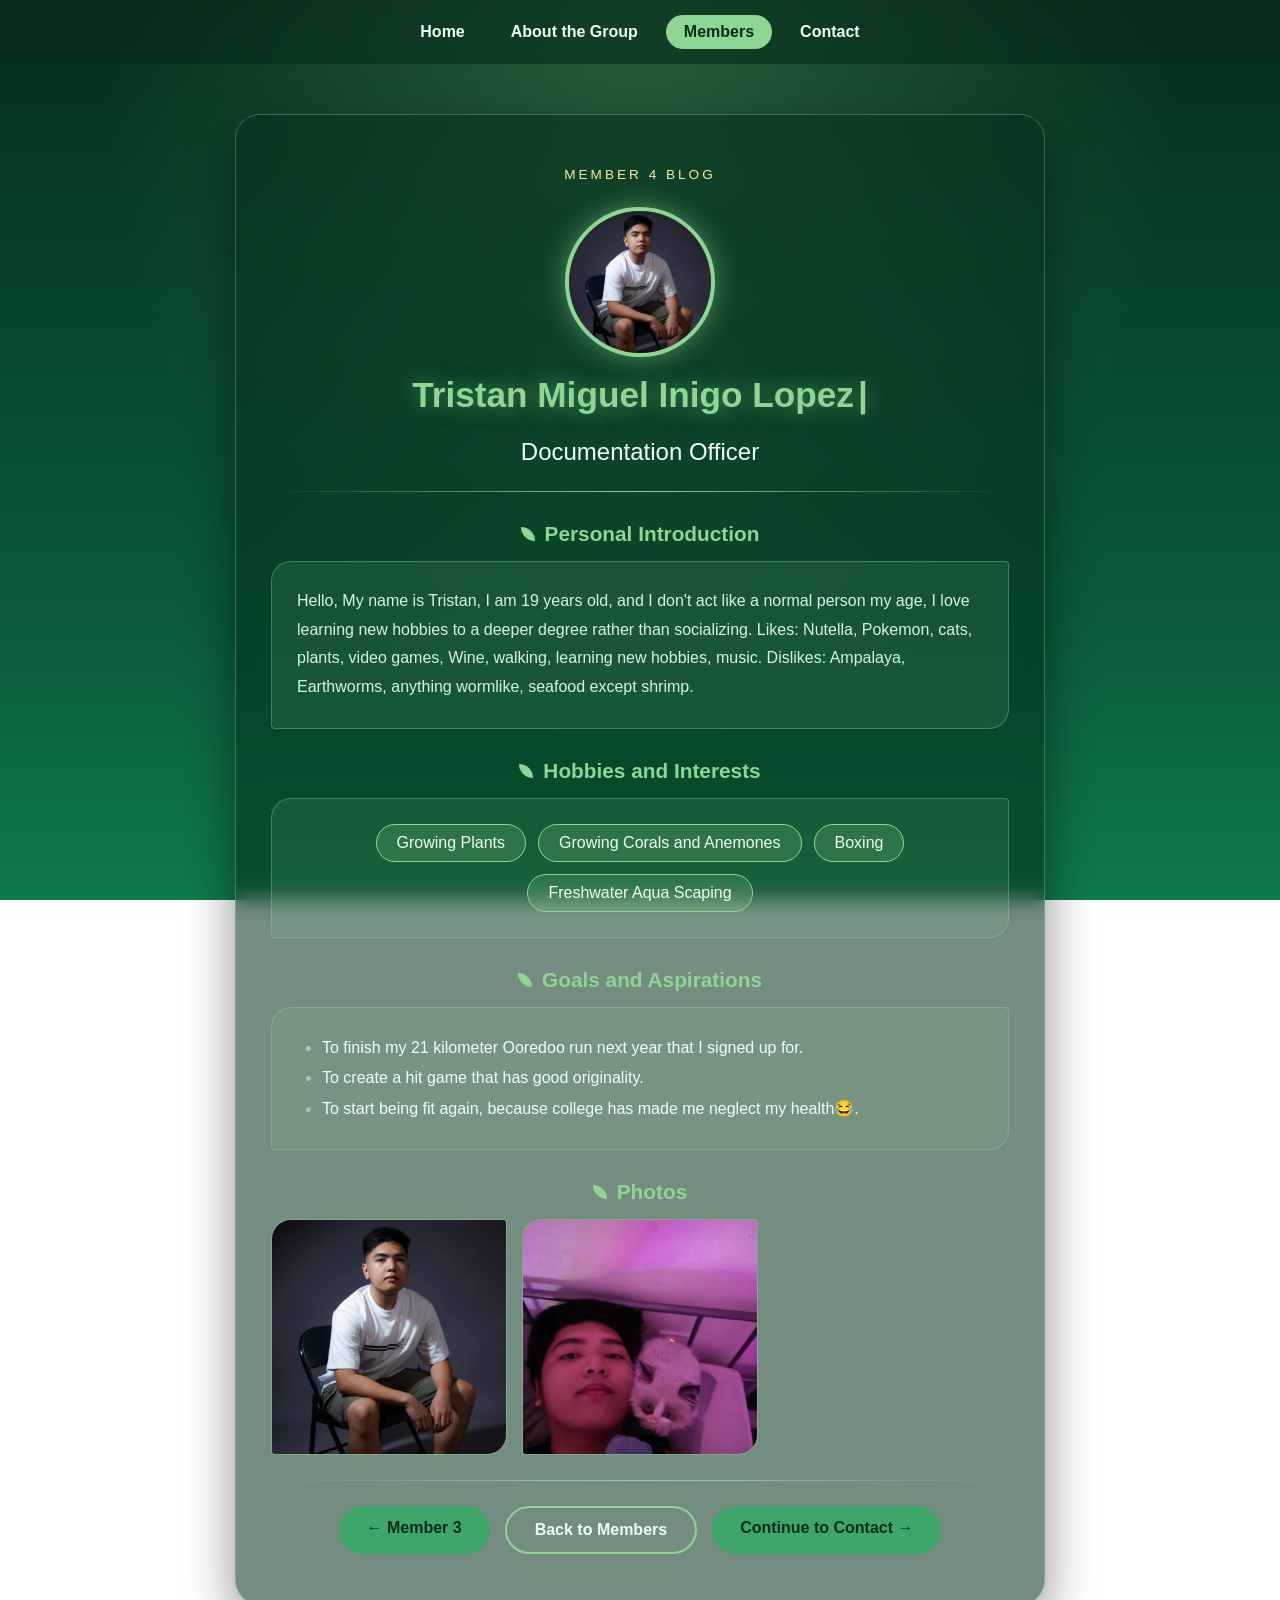
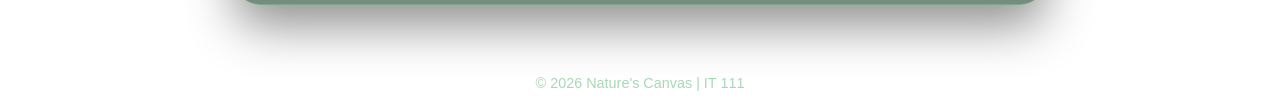
<file: member4.html>
<!DOCTYPE html>
<html lang="en">
<head>
  <meta charset="UTF-8">
  <meta name="viewport" content="width=device-width, initial-scale=1.0">
  <title>Member 4 Blog</title>
  <link rel="stylesheet" href="rainforest.css">
  <style>

    .profile {
      position: relative;
      width: 150px;
      height: 150px;
      margin: 10px auto 18px;
      border-radius: 50%;
      background: var(--gubat-liwanag);
      border: 4px solid var(--dahon);
      box-shadow: 0 0 25px rgba(143, 214, 148, 0.5);
      overflow: hidden;
    }

    .profile .num {
      position: absolute;
      inset: 0;
      display: flex;
      align-items: center;
      justify-content: center;
      font-size: 3.5rem;
      font-weight: bold;
      color: var(--gubat-madilim);
    }

    .profile img {
      position: absolute;
      inset: 0;
      width: 100%;
      height: 100%;
      object-fit: cover;
    }

    .member-name {
      font-size: 2.2rem;
      color: var(--dahon);
      text-shadow: 0 0 20px rgba(143, 214, 148, 0.5);
      margin-bottom: 5px;
    }

    .section {
      margin-top: 30px;
      text-align: left;
    }

    .section h3 {
      font-size: 1.3rem;
      color: var(--dahon);
      margin-bottom: 15px;
      text-align: center;
    }

    .section h3::before {
      content: "";
      display: inline-block;
      width: 14px;
      height: 14px;
      margin-right: 10px;
      background: var(--dahon);
      border-radius: 0 100% 0 100%;
    }

    .box {
      background: rgba(143, 214, 148, 0.12);
      border: 1px solid rgba(143, 214, 148, 0.35);
      border-radius: 20px 4px 20px 4px;
      padding: 25px 25px 8px;
    }

    .chips {
      display: flex;
      flex-wrap: wrap;
      justify-content: center;
      gap: 12px;
      padding-bottom: 17px;
    }

    .chip {
      padding: 9px 20px;
      border: 1px solid var(--dahon);
      border-radius: 30px;
      background: rgba(143, 214, 148, 0.18);
      transition: 0.3s;
    }

    .chip:hover {
      background: var(--dahon);
      color: var(--gubat-madilim);
      transform: translateY(-3px);
    }

    .goal-list {
      margin: 0 0 17px 25px;
      line-height: 1.9;
    }

    .goal-list li::marker {
      color: var(--dahon);
    }

    .gallery {
      display: grid;
      grid-template-columns: repeat(3, 1fr);
      gap: 15px;
    }

    .photo {
      position: relative;
      aspect-ratio: 1 / 1;
      border-radius: 20px 4px 20px 4px;
      border: 1px solid rgba(143, 214, 148, 0.35);
      background: rgba(143, 214, 148, 0.12);
      overflow: hidden;
      transition: 0.3s;
    }

    .photo:hover {
      transform: translateY(-5px);
      box-shadow: 0 12px 25px rgba(0, 0, 0, 0.35);
    }

    .photo img {
      width: 100%;
      height: 100%;
      object-fit: cover;
      display: block;
    }

    .photo.walang-pic::after {
      content: "Add photo here";
      position: absolute;
      inset: 0;
      display: flex;
      align-items: center;
      justify-content: center;
      font-size: 0.9rem;
      color: #a7d9b5;
    }

    .nav-buttons {
      display: flex;
      justify-content: center;
      flex-wrap: wrap;
      gap: 15px;
    }

    @media (max-width: 600px) {
      .gallery { grid-template-columns: 1fr 1fr; }
      .member-name { font-size: 1.7rem; }
    }
  </style>
</head>
<body>

  <div id="dahon-layer"></div>
  <div id="alitaptap-layer"></div>

  <nav>
    <a href="index.html">Home</a>
    <a href="about.html">About the Group</a>
    <a href="members.html" class="active">Members</a>
    <a href="contact.html">Contact</a>
  </nav>

  <main>
    <div class="hero">
      <span class="label">Member 4 Blog</span>

      <div class="profile">
        <span class="num">4</span>
        <img src="tristan1.jpg" alt="Photo of Member 4" onerror="this.remove()">
      </div>

      <h1 class="walang-cursor member-name">Tristan Miguel Inigo Lopez</h1>
      <h2>Documentation Officer</h2>

      <hr>

      <div class="section">
        <h3>Personal Introduction</h3>
        <div class="box">
          <p>
           Hello, My name is Tristan, I am 19 years old, and I don't act like a normal person my age, I love learning new hobbies to a deeper degree rather than socializing. 
Likes: Nutella, Pokemon, cats, plants, video games, Wine, walking, learning new hobbies, music.
Dislikes: Ampalaya, Earthworms, anything wormlike, seafood except shrimp.
          </p>
          <p>
           
          </p>
        </div>
      </div>

      <div class="section">
        <h3>Hobbies and Interests</h3>
        <div class="box">
          <div class="chips">
            <span class="chip">Growing Plants</span>
            <span class="chip">Growing Corals and Anemones</span>
            <span class="chip">Boxing</span>
            <span class="chip">Freshwater Aqua Scaping</span>
          </div>
        </div>
      </div>

      <div class="section">
        <h3>Goals and Aspirations</h3>
        <div class="box">
          <ul class="goal-list">
            <li>To finish my 21 kilometer Ooredoo run next year that I signed up for.</li>
            <li>To create a hit game that has good originality.</li>
            <li>To start being fit again, because college has made me neglect my health😂.</li>
          </ul>
        </div>
      </div>

      <div class="section">
        <h3>Photos</h3>
        <div class="gallery">
          <div class="photo"><img src="tristan1.jpg" alt="Photo 1 of Member 4" onerror="this.parentElement.classList.add('walang-litrato'); this.remove()"></div>
          <div class="photo"><img src="tristan2.jpg" alt="Photo 2 of Member 4" onerror="this.parentElement.classList.add('walang-litrato'); this.remove()"></div>
          
        </div>
      </div>

      <hr>

      <div class="nav-buttons">
        <a class="btn" href="member3.html">&larr; Member 3</a>
        <a class="btn btn-outline" href="members.html">Back to Members</a>
        <a class="btn" href="contact.html">Continue to Contact &rarr;</a>
      </div>
    </div>
  </main>

  <footer>&copy; 2026 Nature's Canvas | IT 111</footer>

  <script src="script.js"></script>

</body>
</html>
</file>
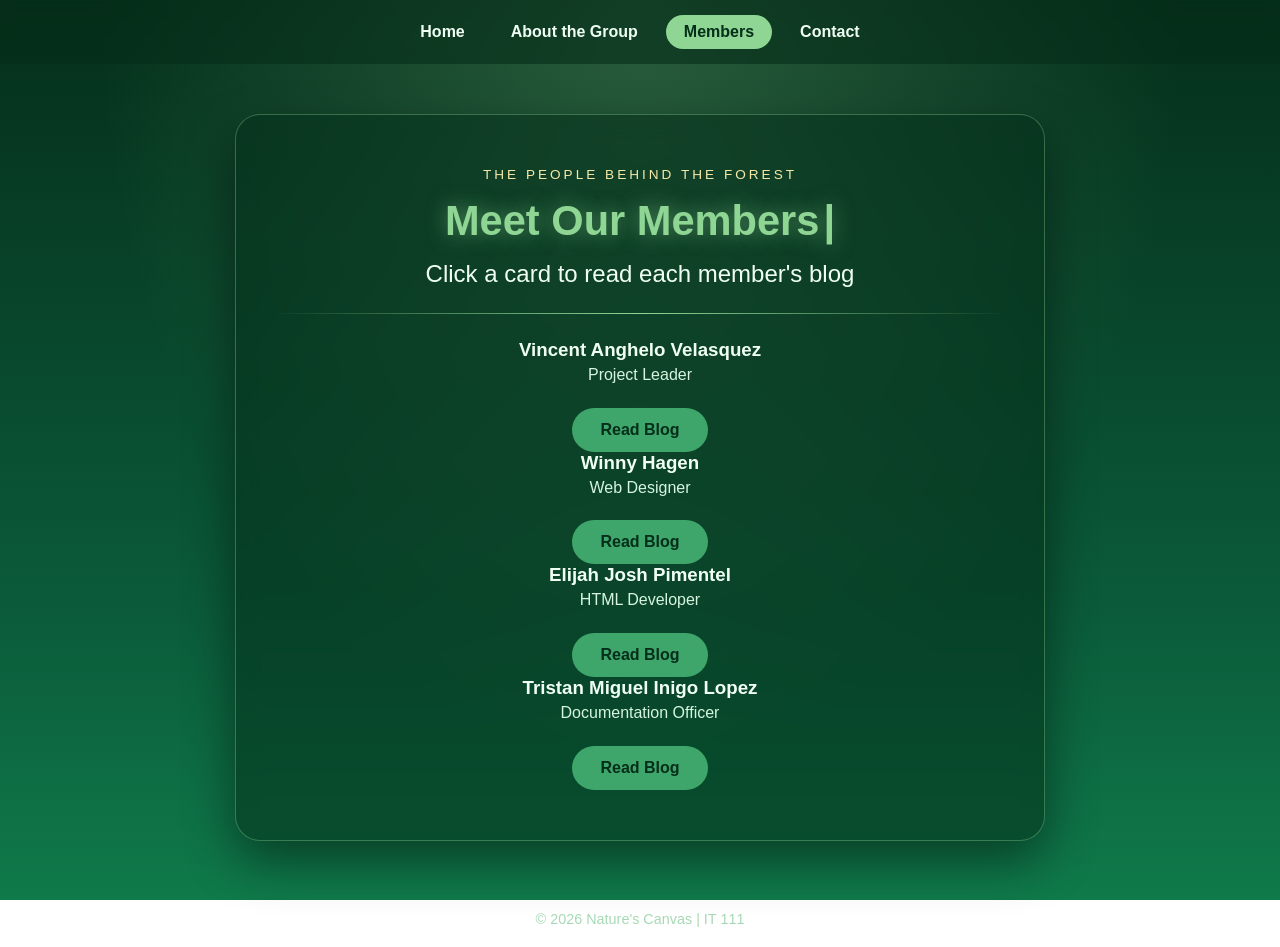
<file: members.html>
<!DOCTYPE html>
<html lang="en">
<head>
  <meta charset="UTF-8">
  <meta name="viewport" content="width=device-width, initial-scale=1.0">
  <title>Members - Rainforest Group Website</title>
  <link rel="stylesheet" href="rainforest.css">
</head>
<body>

  <div id="dahon-layer"></div>
  <div id="alitaptap-layer"></div>

  <nav>
    <a href="index.html">Home</a>
    <a href="about.html">About the Group</a>
    <a href="members.html" class="active">Members</a>
    <a href="contact.html">Contact</a>
  </nav>

  <main>
    <div class="hero">
      <span class="label">The People Behind the Forest</span>
      <h1 class="walang-cursor">Meet Our Members</h1>
      <h2>Click a card to read each member's blog</h2>

      <hr>

      <div class="members-grid">

        <div class="member-card">
          <div class="member-avatar"></div>
          <h3>Vincent Anghelo Velasquez</h3>
          <p>Project Leader</p>
          <a class="btn" href="member1.html">Read Blog</a>
        </div>

        <div class="member-card">
          <div class="member-avatar"></div>
          <h3>Winny Hagen</h3>
          <p>Web Designer</p>
          <a class="btn" href="member2.html">Read Blog</a>
        </div>

        <div class="member-card">
          <div class="member-avatar"></div>
          <h3>Elijah Josh Pimentel</h3>
          <p>HTML Developer</p>
          <a class="btn" href="member3.html">Read Blog</a>
        </div>

        <div class="member-card">
          <div class="member-avatar"></div>
          <h3>Tristan Miguel Inigo Lopez </h3>
          <p>Documentation Officer</p>
          <a class="btn" href="member4.html">Read Blog</a>
        </div>

      </div>
    </div>
  </main>

  <footer>&copy; 2026 Nature's Canvas | IT 111</footer>

  <script src="script.js"></script>

</body>
</html>
</file>
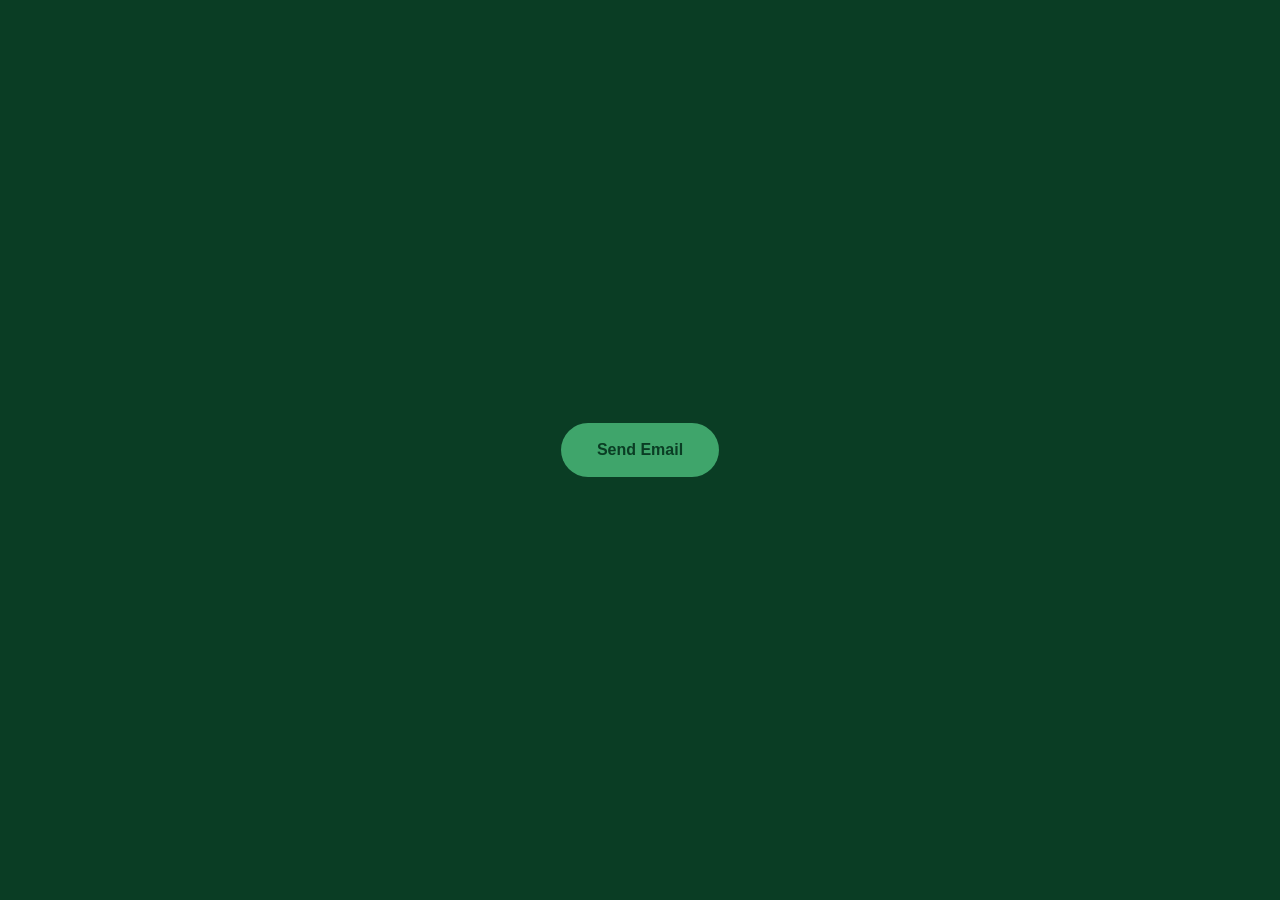
<file: send-email.html>
<!DOCTYPE html>
<html lang="en">
<head>
  <meta charset="UTF-8">
  <meta name="viewport" content="width=device-width, initial-scale=1.0">
  <title>Send Email Button</title>
  <style>
    body {
      background: #0a3d24;
      font-family: Arial, sans-serif;
      display: flex;
      justify-content: center;
      align-items: center;
      height: 100vh;
      margin: 0;
    }

    /* Itsura ng button (kapareho ng green button sa website mo) */
    .btn-email {
      background: #3fa56b;
      color: #0a3d24;
      font-weight: bold;
      font-size: 16px;
      text-decoration: none;   /* tanggal ang underline ng link */
      padding: 18px 36px;
      border-radius: 40px;
      display: inline-block;
      cursor: pointer;
    }

    .btn-email:hover {
      background: #52c283;
    }
  </style>
</head>
<body>

  <!--
    PARAAN 1 (Recommended): Bubukas ang Gmail sa browser
    - Gumagana kahit walang email app sa computer mo
    - target="_blank" = bubukas sa bagong tab
    - to= ang email na pagpapadalhan
    - su= ang subject (pwede mong palitan)
  -->
  <a class="btn-email"
     href="https://mail.google.com/mail/?view=cm&fo=1&to=mikeanghelo43@gmail.com&su=Hello%20Ghelo"
     target="_blank"
     rel="noopener">
    Send Email
  </a>

  <!--
    PARAAN 2 (Backup): mailto
    Bubukas ang default email app (Outlook, Mail, etc.)
    Kung walang email app sa PC, walang mangyayari -
    kaya yun siguro ang dahilan kung bakit wala kang nakikita.

    I-remove ang comment sa baba kung gusto mong gamitin ito:

    <a class="btn-email" href="mailto:mikeanghelo43@gmail.com?subject=Hello%20Ghelo">Send Email</a>
  -->

</body>
</html>
</file>
<file: rainforest.css>
/* ===== rainforest.css =====
   Design ng Home page na may RAINFOREST theme.
   Ginagamit lang ito ng index.html. */

/* Mga kulay ng gubat. Pwede mong palitan dito lang */
:root {
  --gubat-madilim: #052e1a;   /* pinakamadilim na berde */
  --gubat-gitna: #0b5d3b;     /* berde sa gitna */
  --gubat-liwanag: #3fa66b;   /* mas maliwanag na berde */
  --dahon: #8fd694;           /* kulay ng dahon */
  --liwanag: #f5e9a8;         /* kulay ng alitaptap (dilaw) */
  --letra: #f0fff4;           /* kulay ng letra */
}

/* Reset: tinatanggal ang default na espasyo ng browser */
* {
  margin: 0;
  padding: 0;
  box-sizing: border-box;
}

/* Background ng buong page: madilim sa taas, mas maliwanag sa baba */
body {
  font-family: "Segoe UI", Arial, sans-serif;
  color: var(--letra);
  min-height: 100vh;
  background:
    radial-gradient(ellipse at 50% 0%, rgba(143, 214, 148, 0.25), transparent 60%),
    linear-gradient(180deg, var(--gubat-madilim), var(--gubat-gitna) 70%, #0f7a4a);
  background-attachment: fixed;
  overflow-x: hidden;
}

/* ===== LAYER NG MGA DAHON AT ALITAPTAP =====
   Ang mga dahon at alitaptap ay ginagawa ng JavaScript (script.js)
   at inilalagay sa loob ng mga lalagyang ito. */
#dahon-layer,
#alitaptap-layer,
#ulan-layer {
  position: fixed;
  inset: 0;                        /* sakop ang buong screen */
  pointer-events: none;            /* hindi hinaharangan ang pag-click */
  overflow: hidden;
  z-index: 1;
}

/* Isang dahon (hugis dahon gamit ang border-radius) */
.dahon {
  position: absolute;
  top: -60px;
  background: var(--dahon);
  border-radius: 0 100% 0 100%;   /* ito ang nagbibigay ng hugis dahon */
  opacity: 0.7;
  animation: bagsak linear infinite;
}

/* Animation: bumabagsak habang umiikot at umiindayog */
@keyframes bagsak {
  0%   { transform: translateY(0) translateX(0) rotate(0deg); }
  50%  { transform: translateY(55vh) translateX(40px) rotate(180deg); }
  100% { transform: translateY(115vh) translateX(-20px) rotate(360deg); }
}

/* Isang alitaptap (kumikislap na tuldok) */
.alitaptap {
  position: absolute;
  width: 8px;
  height: 8px;
  background: var(--liwanag);
  border-radius: 50%;
  box-shadow: 0 0 12px 4px var(--liwanag);   /* ito ang glow */
  animation: lutang ease-in-out infinite, kislap ease-in-out infinite;
}

@keyframes lutang {
  0%, 100% { transform: translate(0, 0); }
  50%      { transform: translate(30px, -40px); }
}

@keyframes kislap {
  0%, 100% { opacity: 0.2; }
  50%      { opacity: 1; }
}

/* Patak ng ulan (lumalabas lang kapag pinindot ang rain button) */
.patak {
  position: absolute;
  top: -30px;
  width: 2px;
  height: 22px;
  background: rgba(200, 235, 255, 0.6);
  animation: ulan linear infinite;
}

@keyframes ulan {
  to { transform: translateY(115vh); }
}

/* ===== NAVIGATION BAR (menu sa taas) ===== */
nav {
  position: relative;
  z-index: 5;                      /* para nasa ibabaw ng mga dahon */
  background: rgba(5, 46, 26, 0.6);
  backdrop-filter: blur(8px);      /* malabong salamin na epekto */
  padding: 15px;
  display: flex;
  justify-content: center;
  flex-wrap: wrap;
  gap: 10px;
}

nav a {
  color: var(--letra);
  text-decoration: none;
  font-weight: bold;
  padding: 8px 18px;
  border-radius: 20px;
  transition: 0.3s;
}

nav a:hover,
nav a.active {
  background: var(--dahon);
  color: var(--gubat-madilim);
}

/* ===== LAMAN NG HOME PAGE ===== */
main {
  position: relative;
  z-index: 5;
  max-width: 850px;
  margin: 50px auto;
  padding: 0 20px;
}

/* Ang malabong salaming kahon sa gitna */
.hero {
  background: rgba(5, 46, 26, 0.55);
  backdrop-filter: blur(10px);
  border: 1px solid rgba(143, 214, 148, 0.35);
  border-radius: 25px;
  padding: 50px 35px;
  text-align: center;
  box-shadow: 0 20px 50px rgba(0, 0, 0, 0.45);
  animation: lumitaw 1.2s ease;    /* dahan-dahang paglitaw pagbukas ng page */
}

@keyframes lumitaw {
  from { opacity: 0; transform: translateY(30px); }
  to   { opacity: 1; transform: translateY(0); }
}

/* Maliit na label sa taas */
.label {
  display: inline-block;
  font-size: 0.85rem;
  letter-spacing: 3px;
  text-transform: uppercase;
  color: var(--liwanag);
  margin-bottom: 15px;
}

/* Welcome message (may typing effect galing sa JavaScript) */
h1 {
  font-size: 2.6rem;
  min-height: 3.3rem;              /* para hindi tumalon ang layout habang tina-type */
  color: var(--dahon);
  text-shadow: 0 0 20px rgba(143, 214, 148, 0.5);
}

/* Kumikislap na guhit habang nagta-type */
h1::after {
  content: "|";
  margin-left: 4px;
  animation: kurap 0.8s infinite;
}

@keyframes kurap {
  50% { opacity: 0; }
}

/* Website title */
h2 {
  font-size: 1.5rem;
  margin: 10px 0 20px;
  font-weight: 500;
  color: var(--letra);
}

p {
  line-height: 1.8;
  margin-bottom: 18px;
  color: #d6f5df;
}

/* Linya sa pagitan */
hr {
  border: none;
  height: 1px;
  background: linear-gradient(90deg, transparent, var(--dahon), transparent);
  margin: 25px 0;
}

/* ===== MGA BUTTON ===== */
.buttons {
  display: flex;
  justify-content: center;
  flex-wrap: wrap;
  gap: 15px;
  margin-top: 10px;
}

.btn {
  display: inline-block;
  padding: 13px 28px;
  background: var(--gubat-liwanag);
  color: var(--gubat-madilim);
  text-decoration: none;
  font-weight: bold;
  font-size: 1rem;
  border: none;
  border-radius: 30px;
  cursor: pointer;
  transition: 0.3s;
}

.btn:hover {
  background: var(--dahon);
  transform: translateY(-4px);
  box-shadow: 0 8px 20px rgba(143, 214, 148, 0.4);
}

/* Button na walang laman ang loob (para sa Rain button) */
.btn-outline {
  background: transparent;
  color: var(--letra);
  border: 2px solid var(--dahon);
}

.btn-outline:hover {
  background: rgba(143, 214, 148, 0.2);
}

footer {
  position: relative;
  z-index: 5;
  text-align: center;
  padding: 20px;
  font-size: 0.9rem;
  color: #a7d9b5;
}

/* Para sa cellphone: mas maliit ang letra */
@media (max-width: 500px) {
  h1 { font-size: 1.8rem; min-height: 4.5rem; }
  .hero { padding: 35px 20px; }
}
/* ---------- ANIMATIONS ---------- */
@keyframes float {
  0%, 100% { transform: translateY(0); }
  50%      { transform: translateY(-10px); }
}

.number-circle {
  animation: float 3s ease-in-out infinite;
}

.btn {
  transition: transform 0.3s ease;
}
.btn:hover {
  transform: translateY(-4px) scale(1.05);
}

@keyframes fadeUp {
  from { opacity: 0; transform: translateY(30px); }
  to   { opacity: 1; transform: translateY(0); }
}

.card {
  animation: fadeUp 0.8s ease forwards;
}

@keyframes glow {
  0%, 100% { box-shadow: 0 0 10px rgba(63, 165, 107, 0.4); }
  50%      { box-shadow: 0 0 28px rgba(63, 165, 107, 0.9); }
}

.number-circle {
  animation: glow 2.5s ease-in-out infinite;
}
</file>
